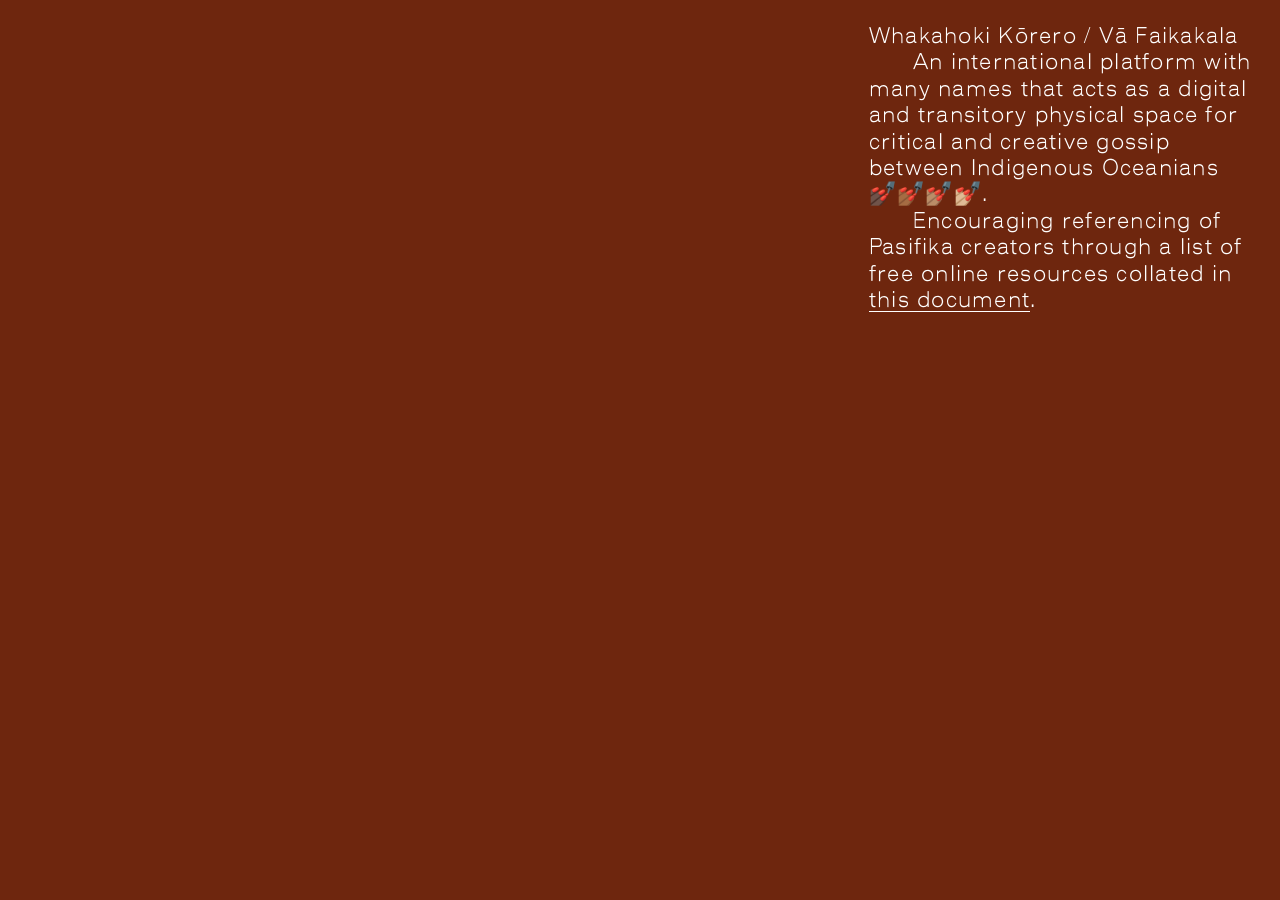
<file: index.html>
<!doctype html>
<!-- Website by: Leitu Bonnici | leitubonnici.com -->

<html lang="en">
  <head>
    <meta charset="utf-8" />
    <meta name="viewport" content="width=device-width, initial-scale=1" />
    <link rel="stylesheet" href="base.css" type="text/css" />
    <link rel="stylesheet" href="main.css" type="text/css" />

    <title>Vā Faikakala</title>
    <meta
      name="description"
      content="A digital and transitory physical space with many names for critical and creative gossip
      between Indigenous Oceanians."
    />
    <meta
      name="”keywords”"
      content="Great Ocean, Oceania, Oceanic, Oceanian, Moana, Moanan, Pasifika, Pasefika, Pacific Islands, Pacific Islander, Art, Writing, Scholar, Academia"
    />
  </head>

  <body>
    <div class="right-container">
      <h1 class="no-select">
        <button
          href="#"
          class="toggle-w"
          id="whakahokikorero"
          data-goatcounter-click="click-whakahokikorero"
          data-goatcounter-title="Click Whakahoki Kōrero"
        >
          Whakahoki Kōrero
        </button>
        /
        <button
          href="#"
          class="toggle-v"
          id="va"
          data-goatcounter-click="click-va"
          data-goatcounter-title="Click Vā"
        >
          Vā
        </button>
        <button
          href="#"
          class="toggle-f"
          id="faikakala"
          data-goatcounter-click="click-faikakala"
          data-goatcounter-title="Click Faikakala"
        >
          Faikakala
        </button>
      </h1>

      <p class="no-select" id="p-i">
        An international platform with many names that acts as a digital and
        transitory physical space for critical and creative gossip between
        Indigenous Oceanians
        <span class="no-wrap">💅🏿💅🏾💅🏽💅🏼.</span>
      </p>

      <p class="no-select" id="p-i">
        Encouraging referencing of Pasifika creators through a list of free
        online resources collated in
        <a
          href="https://vafaikakala.com/resources"
          data-goatcounter-click="https://vafaikakala.com/resources"
          data-goatcounter-title="Click Resources"
          target="”_blank”"
          >this document</a
        >.
      </p>
    </div>

    <!-- POP UPS -->
    <div class="popups">
      <div class="v-popup no-select">
        <p>Vā is a concept in Sāmoa and other Oceanian cultures.</p>
        <p id="p-i">
          The most famous definition was written by Samoan scholar Albert
          Wendt—‘Va is the space between, the betweenness, not empty space, not
          space that separates but space that relates, that holds separate
          entities and things together in the Unity-that-is-All, the space that
          is context, giving meaning to things.’
        </p>
      </div>

      <div class="f-popup no-select">
        <p>
          Faikakala is a casual word in gagana Sāmoa referring to a particular
          kind of gossip or person who gossips.
          <span class="no-wrap">It's meaning</span> is best explained in this
          <a
            href="https://www.youtube.com/watch?v=cv5c-thqFRA&pp=ygUTZmFpa2FrYWxhIHdpdGggdGFsYQ%3D%3D"
            target="”_blank”"
            >Youtube video</a
          >.
        </p>
      </div>

      <div class="w-popup no-select">
        <p>
          Whakahoki kōrero means ‘backchat’ or ‘provide feedback’ in te reo
          Māori (Aotearoa).
        </p>
        <p id="p-i">
          Translation provided by Hana Pera Aoake (Ngāti Mahuta, Ngāti
          Hinerangi, Tainui/Waikato).
        </p>
      </div>
    </div>

    <script src="main.js"></script>
    <script
      data-goatcounter="https://vafaikakala.goatcounter.com/count"
      async
      src="//gc.zgo.at/count.js"
    ></script>
  </body>
</html>
</file>
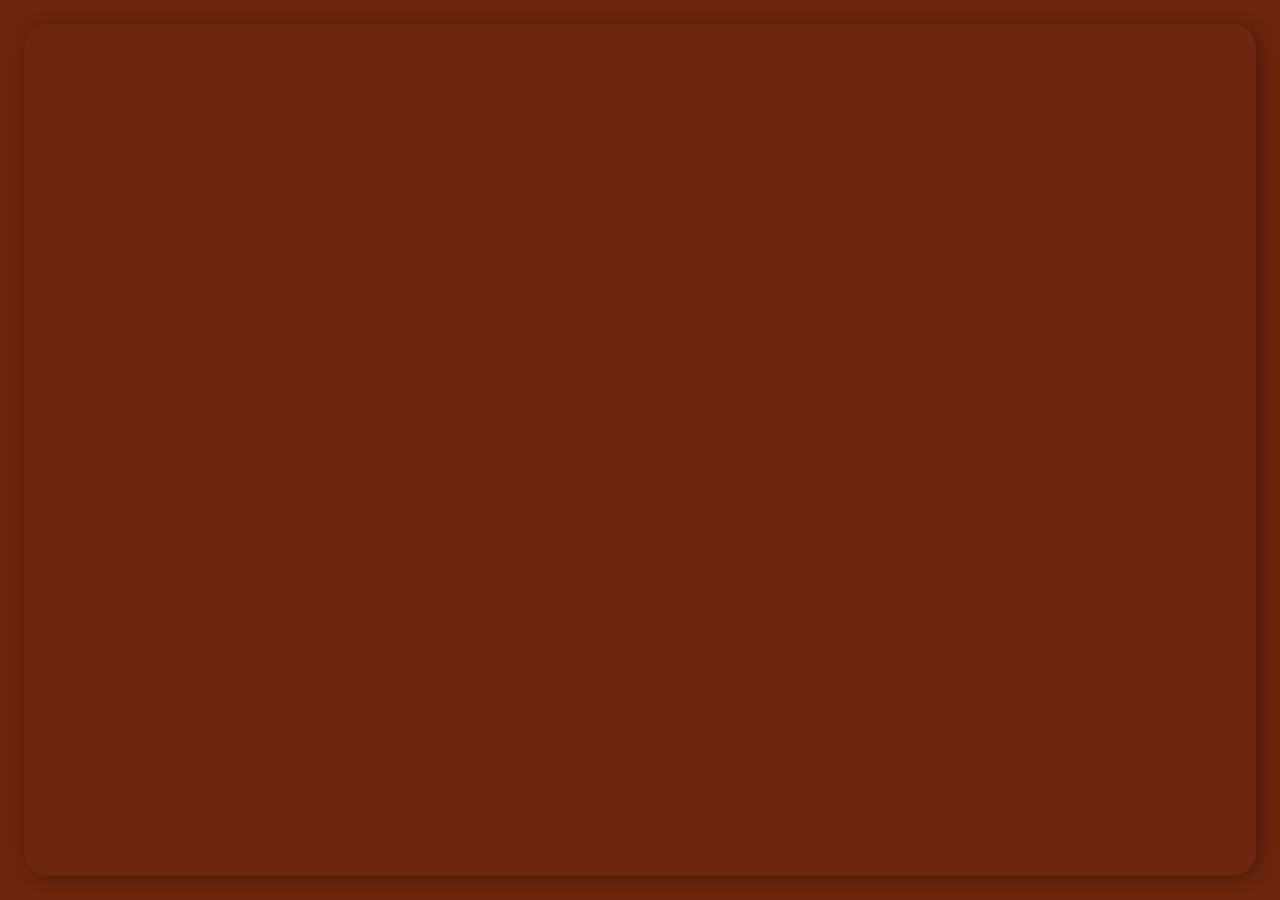
<file: resources.html>
<!doctype html>
<!-- Website by: Leitu Bonnici | leitubonnici.com -->

<html lang="en">
  <head>
    <meta charset="utf-8" />
    <meta name="viewport" content="width=device-width, initial-scale=1" />
    <link rel="stylesheet" href="base.css" type="text/css" />
    <link rel="stylesheet" href="main.css" type="text/css" />

    <title>Vā Faikakala—Resources</title>
    <meta
      name="description"
      content="A digital and transitory physical space with many names for critical and creative gossip
      between Indigenous Oceanians."
    />
    <meta
      name="”keywords”"
      content="Oceania, Oceanic, Oceanian, Moana, Moanan, Pasifika, Pasefika, Pacific Islands, Pacific Islander, Art"
    />
  </head>

  <body>
    <iframe
      src="https://docs.getgrist.com/1hFxF4tT9qVj/Va-Faikakala"
      height="250px"
      width="100%"
      frameborder="0"
    >
    </iframe>

    <script src="main.js"></script>
  </body>
</html>
</file>
<file: base.css>
/*** BASE ***/
html,
body,
div,
span,
applet,
object,
iframe,
h1,
h2,
h3,
h4,
h5,
h6,
p,
blockquote,
pre,
a,
abbr,
acronym,
address,
big,
cite,
code,
del,
dfn,
em,
img,
ins,
kbd,
q,
s,
samp,
small,
strike,
strong,
sub,
sup,
tt,
var,
b,
u,
i,
center,
dl,
dt,
dd,
ol,
ul,
li,
fieldset,
form,
label,
legend,
table,
caption,
tbody,
tfoot,
thead,
tr,
th,
td,
article,
aside,
canvas,
details,
embed,
figure,
figcaption,
footer,
header,
hgroup,
menu,
nav,
output,
ruby,
section,
summary,
time,
mark,
audio,
video {
  margin: 0;
  padding: 0;
  border: 0;
  font-size: 100%;
  font: inherit;
  vertical-align: baseline;
}

article,
aside,
details,
figcaption,
figure,
footer,
header,
hgroup,
menu,
nav,
section {
  display: block;
}
body {
  line-height: 1;
}
ol,
ul {
  list-style: none;
}
blockquote,
q {
  quotes: none;
}
blockquote:before,
blockquote:after,
q:before,
q:after {
  content: "";
  content: none;
}
table {
  border-collapse: collapse;
  border-spacing: 0;
}

img,
iframe {
  vertical-align: bottom;
  max-width: 100%;
}

input,
textarea,
select {
  font: inherit;
}

* {
  -webkit-box-sizing: border-box;
  -moz-box-sizing: border-box;
  box-sizing: border-box;
  -webkit-font-smoothing: antialiased;
  -moz-osx-font-smoothing: grayscale;
  text-rendering: optimizeLegibility;
}
</file>
<file: main.css>
@font-face {
  font-family: Rep-Ak-Gro-Uni;
  src: url(Rep-Ak-Gro-Uni_Light.woff);
}

body {
  font-family: Rep-Ak-Gro-Uni, sans-serif;
  line-height: 1.2;
  letter-spacing: 1.25px;
  color: white;

  background-color: #6e260e;
  position: fixed;
}

h1,
p {
  font-size: 22px;
}

#p-i {
  text-indent: 44px;
}

a {
  color: #fff;
  text-decoration: none;
  border-bottom: 1px solid #fff;
}

a:hover,
button:hover {
  color: cyan;
}

button {
  display: inline-block;
  background: none;
  color: inherit;
  border: none;
  padding: 0;
  font: inherit;
  outline: inherit;

  text-align: left;
  letter-spacing: 1.25px;

  transition: 0.2s;

  cursor: help;
}

.no-wrap {
  white-space: nowrap;
}

::selection {
  background: cyan;
  color: #fff;
}

.no-select {
  -webkit-touch-callout: none; /* iOS Safari */
  -webkit-user-select: none; /* Safari */
  -khtml-user-select: none; /* Konqueror HTML */
  -moz-user-select: none; /* Old versions of Firefox */
  -ms-user-select: none; /* Internet Explorer/Edge */
  user-select: none; /* Non-prefixed version, currently
                                  supported by Chrome, Edge, Opera and Firefox */
}

.left-container,
.right-container {
  padding: 24px;
}

.left-container {
  width: 66%;
}

.right-container {
  position: fixed;
  top: 0;
  right: 0;
  width: 34%;
  height: 100vh;
}

.v-popup,
.w-popup {
  top: 0;
}

.f-popup {
  bottom: 0;
}

.v-popup,
.f-popup,
.w-popup {
  display: none;
  position: fixed;
  left: 0;
  width: 34%;
  border-radius: 48px;
  box-shadow: 4px 2px 18px 0px rgba(0, 0, 0, 0.35);
  z-index: 100;
  margin: 24px;
  padding: 24px;
}

.show {
  display: block;
}

/*** RESOURCES ***/

iframe {
  position: fixed;
  left: 0;
  width: calc(100vw - 48px);
  height: calc(100vh - 48px);
  border-radius: 24px;
  box-shadow: 4px 2px 18px 0px rgba(0, 0, 0, 0.35);
  z-index: 100;
  margin: 24px;
}

/*** RESPONSIVE ***/

@media (max-width: 900px) {
  h1,
  p {
    font-size: 18px;
  }

  .left-container,
  .right-container {
    width: 100%;
  }

  .popups {
    bottom: 0;
  }

  .v-popup,
  .f-popup,
  .w-popup {
    width: calc(100% - 48px);
    top: inherit;
    bottom: inherit;
  }
}
</file>
